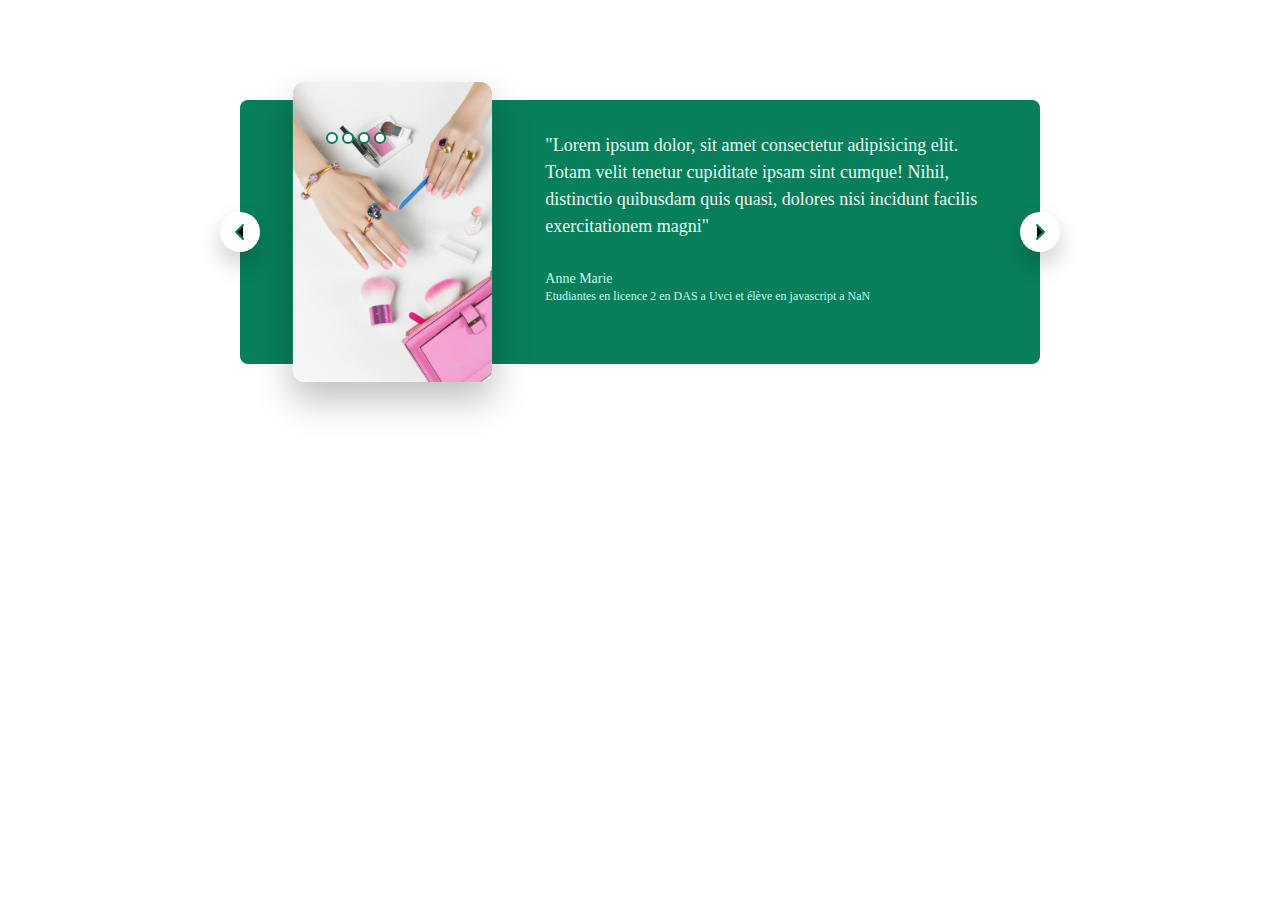
<file: carousel.html>
<!DOCTYPE html>
<html lang="en">
<head>
    <meta charset="UTF-8">
    <meta http-equiv="X-UA-Compatible" content="IE=edge">
    <meta name="viewport" content="width=device-width, initial-scale=1.0">
    <title>Document</title>
    <link rel="stylesheet" href="style.css">
</head>
<body>
    <div class="carousel">
        <img src="zhang-liven-JNbcL91ofQE-unsplash.jpg" alt="anne marie">
        <blockquote class="testimonial">
            <p class="testimonial-text">
                "Lorem ipsum dolor, sit amet consectetur
                adipisicing elit. Totam velit tenetur 
                cupiditate ipsam sint cumque! Nihil, 
                distinctio quibusdam quis quasi, dolores 
                nisi incidunt facilis exercitationem magni"
            </p>
            <p class="testimonial-author">Anne Marie</p>
            <p class="textimonial-job">
                Etudiantes en licence 2 en DAS a Uvci et élève en javascript a NaN
            </p>
        </blockquote>
        <button class="btn btn--left">
            <svg
                class="btn-icon"
                full="none"
                viewBox="0 0 24 24"
                stroke="currentCollor"
            >
            <path
                stroke-linecap="round"
                stroke-linejoin="round"
                stroke-width="2"
                d="M15 19l-7-7 7-7"
            />
            </svg>
        </button>
        <button class="btn btn--right">
            <svg
                class="btn-icon"
                full="none"
                viewBox="0 0 24 24"
                stroke="currentCollor"
            >
            <path
                stroke-linecap="round"
                stroke-linejoin="round"
                stroke-width="2"
                d="M9 5l7 7-7 7"
            />
            </svg>
        </button>
        <div class="dots">
            <button class="dot">&nbsp;</button>
            <button class="dot">&nbsp;</button>
            <button class="dot">&nbsp;</button>
            <button class="dot">&nbsp;</button>
        </div>
    </div>
</body>
</html>
</file>
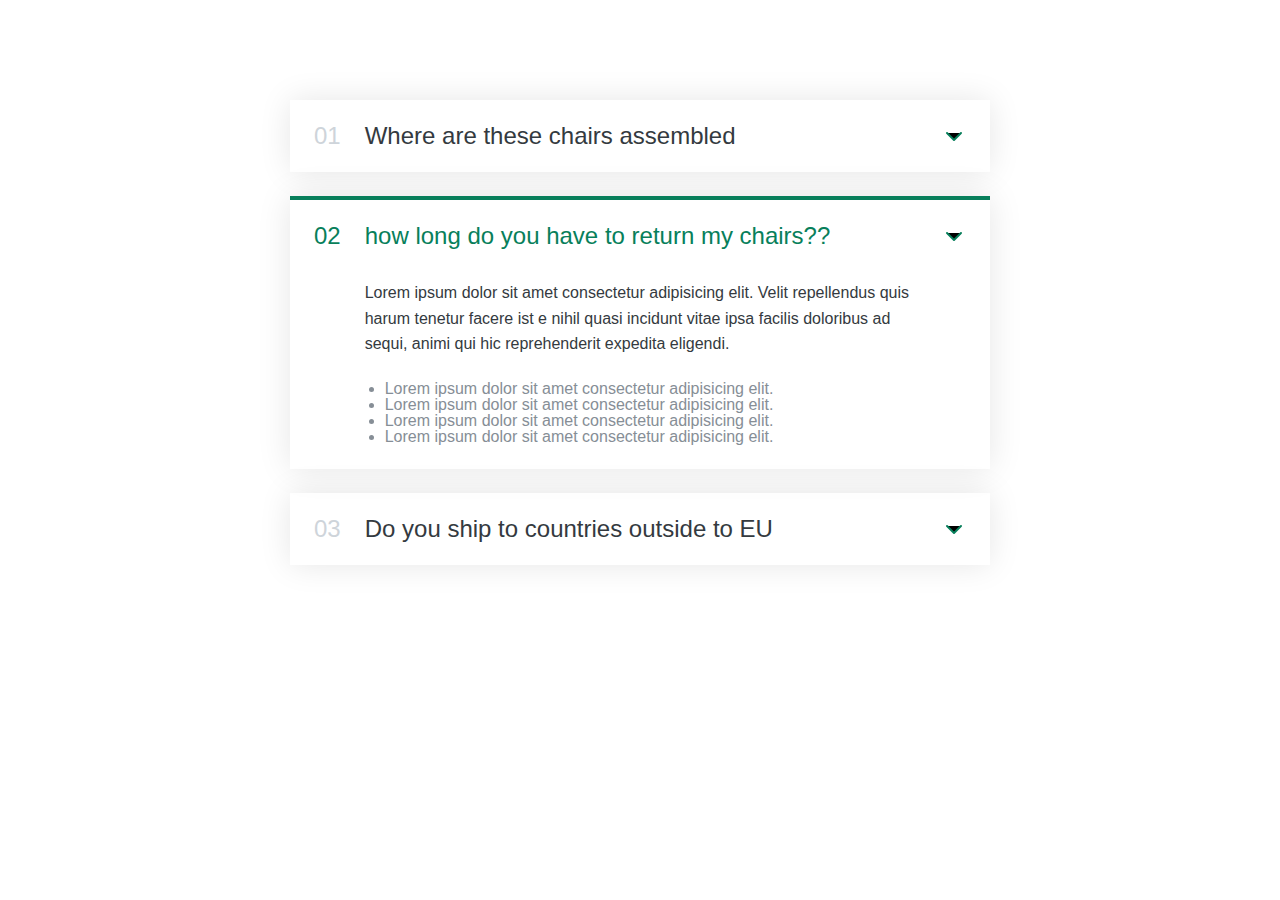
<file: pages/accordion.html>
<!DOCTYPE html>
<html lang="en">
<head>
    <meta charset="UTF-8">
    <meta http-equiv="X-UA-Compatible" content="IE=edge">
    <meta name="viewport" content="width=device-width, initial-scale=1.0">
    <title>accordion component</title>
    <link rel="stylesheet" href="../css/style.css">
    <style>
        *{
            margin: 0;
            padding: 0;
            box-sizing: border-box;
        }
        body{
            font-family: "inter", sans-serif;
            color: #343a40;
            line-height: 1 ;
        }
        .accordion{
            margin: 100px auto;
            width: 700px;
            display: flex;
            flex-direction: column;
            gap: 24px;
        }
        .number, 
        .text{
            font-size: 24px;
            font-weight: 500;
            /* color: #087f5b; */
        }
        .hidden-box p{
            line-height: 1.6;
            margin-bottom: 24px;
        }
        .hidden-box ul{
            color: #868e96;
            margin-left: 20px;

            display: flex;
            flex-direction: column;

        }
        .number{
            color: #ced4da;
        }
        .item{
            box-shadow: 0 0 32px rgba(0, 0, 0, 0.1);
            padding: 24px;
            display: grid;

            grid-template-columns: auto 1fr auto;
            gap: 12px;
            column-gap: 24px;
            row-gap: 32px;
        }
        .hidden-box{
            grid-column: 2;
            display: none;
        }
        .icon{
            width: 24px;
            height: 24px;
            stroke: #087f5b;
        }
        .open{
            border-top: 4px solid #087f5b;
        }
        .open .hidden-box{
            display: block;

        }
        .open .number,
        .open .text{
            color: #087f5b;
        }
    </style>
</head>
<body>
    <div class="accordion">
        <div class="item">
            <p class="number">01</p>
                <p class="text">Where are these chairs assembled</p>
                <svg
                    class="icon"
                    full="none"
                    viewBox="0 0 24 24"
                    stroke="currentCollor"
                >
                <path
                    stroke-linecap="round"
                    stroke-linejoin="round"
                    stroke-width="2"
                    d="M19 9l-7 7-7-7"
                />
            </svg>
            <div class="hidden-box">
                <p>
                    Lorem ipsum dolor sit amet consectetur adipisicing 
                    elit. Velit repellendus quis harum tenetur facere ist
                    e nihil quasi incidunt vitae ipsa facilis doloribus ad sequi,
                    animi qui hic reprehenderit expedita eligendi.
                </p>
                <ul>
                    <li>Lorem ipsum dolor sit amet consectetur adipisicing elit.</li>
                    <li>Lorem ipsum dolor sit amet consectetur adipisicing elit.</li>
                    <li>Lorem ipsum dolor sit amet consectetur adipisicing elit.</li>
                    <li>Lorem ipsum dolor sit amet consectetur adipisicing  elit.</li>
                </ul>
            </div>
        </div>
        <div class="item open">
            <p class="number">02</p>
                <p class="text">how long do you have to return my chairs??</p>
                <svg
                    class="icon"
                    full="none"
                    viewBox="0 0 24 24"
                    stroke="currentCollor"
                >
                <path
                    stroke-linecap="round"
                    stroke-linejoin="round"
                    stroke-width="2"
                    d="M19 9l-7 7-7-7"
                />
            </svg>
            <div class="hidden-box">
                <p>
                    Lorem ipsum dolor sit amet consectetur adipisicing 
                    elit. Velit repellendus quis harum tenetur facere ist
                    e nihil quasi incidunt vitae ipsa facilis doloribus ad sequi,
                    animi qui hic reprehenderit expedita eligendi.
                </p>
                <ul>
                    <li>Lorem ipsum dolor sit amet consectetur adipisicing elit.</li>
                    <li>Lorem ipsum dolor sit amet consectetur adipisicing elit.</li>
                    <li>Lorem ipsum dolor sit amet consectetur adipisicing elit.</li>
                    <li>Lorem ipsum dolor sit amet consectetur adipisicing  elit.</li>
                </ul>
            </div>
        </div>
        <div class="item">
            <p class="number">03</p>
                <p class="text">Do you ship to countries outside to EU</p>
                <svg
                    class="icon"
                    full="none"
                    viewBox="0 0 24 24"
                    stroke="currentCollor"
                >
                <path
                    stroke-linecap="round"
                    stroke-linejoin="round"
                    stroke-width="2"
                    d="M19 9l-7 7-7-7"
                />
            </svg>
            <div class="hidden-box">
                <p>
                    Lorem ipsum dolor sit amet consectetur adipisicing 
                    elit. Velit repellendus quis harum tenetur facere ist
                    e nihil quasi incidunt vitae ipsa facilis doloribus ad sequi,
                    animi qui hic reprehenderit expedita eligendi.
                </p>
                <ul>
                    <li>Lorem ipsum dolor sit amet consectetur adipisicing elit.</li>
                    <li>Lorem ipsum dolor sit amet consectetur adipisicing elit.</li>
                    <li>Lorem ipsum dolor sit amet consectetur adipisicing elit.</li>
                    <li>Lorem ipsum dolor sit amet consectetur adipisicing  elit.</li>
                </ul>
            </div>
        </div>
    </div>
</body>
</html>
</file>
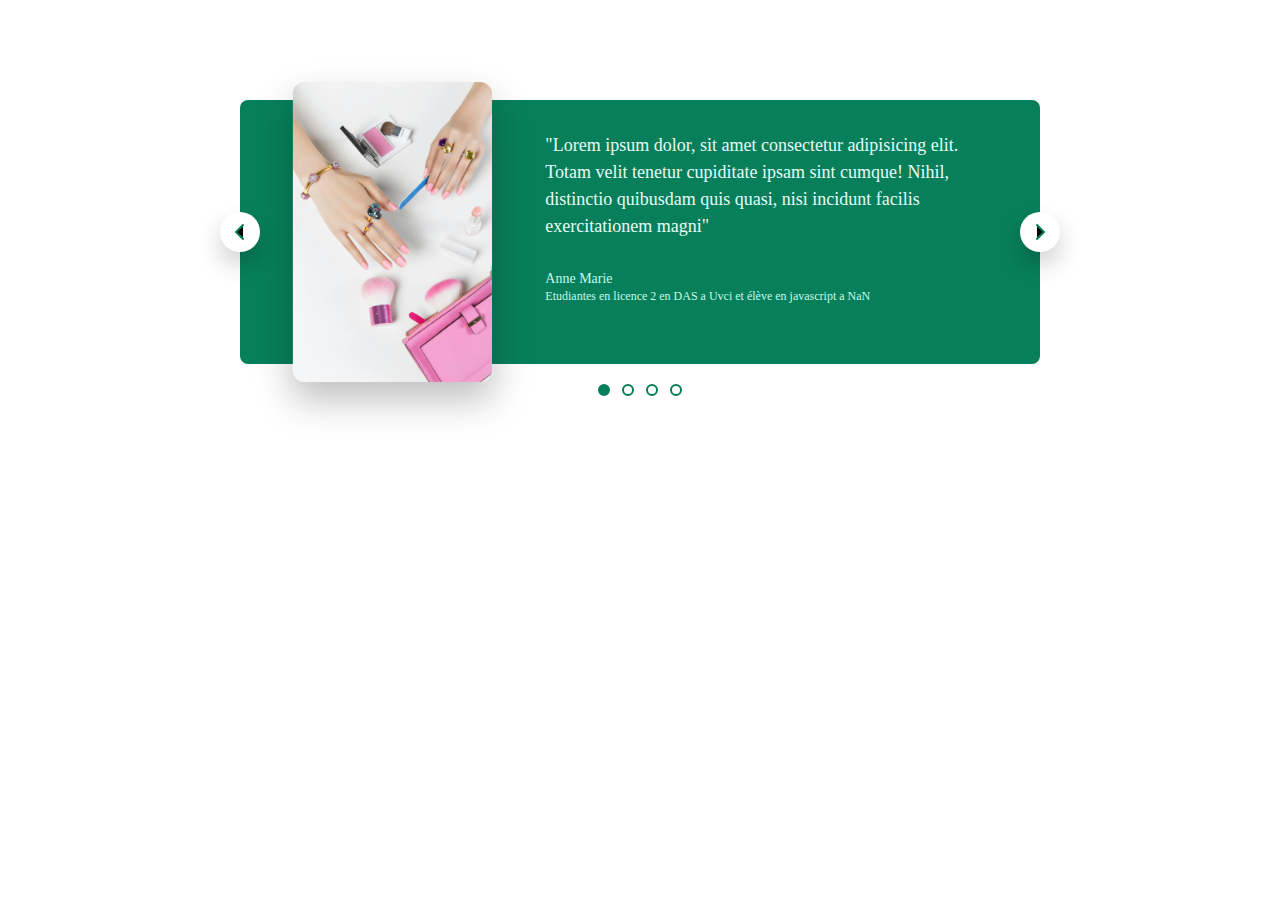
<file: pages/carousel.html>
<!DOCTYPE html>
<html lang="en">
<head>
    <meta charset="UTF-8">
    <meta http-equiv="X-UA-Compatible" content="IE=edge">
    <meta name="viewport" content="width=device-width, initial-scale=1.0">
    <title>Document</title>
    <link rel="stylesheet" href="../css/style.css">
</head>
<body>
    <div class="carousel">
        <img src="../images/zhang-liven-JNbcL91ofQE-unsplash.jpg" alt="anne marie">
        <blockquote class="testimonial">
            <p class="testimonial-text">
                "Lorem ipsum dolor, sit amet consectetur
                adipisicing elit. Totam velit tenetur 
                cupiditate ipsam sint cumque! Nihil, 
                distinctio quibusdam quis quasi, 
                nisi incidunt facilis exercitationem magni"
            </p>
            <p class="testimonial-author">Anne Marie</p>
            <p class="textimonial-job">
                Etudiantes en licence 2 en DAS a Uvci et élève en javascript a NaN
            </p>
        </blockquote>
        <button class="btn btn--left">
            <svg
                class="btn-icon"
                full="none"
                viewBox="0 0 24 24"
                stroke="currentCollor"
            >
            <path
                stroke-linecap="round"
                stroke-linejoin="round"
                stroke-width="2"
                d="M15 19l-7-7 7-7"
            />
            </svg>
        </button>
        <button class="btn btn--right">
            <svg
                class="btn-icon"
                full="none"
                viewBox="0 0 24 24"
                stroke="currentCollor"
            >
            <path
                stroke-linecap="round"
                stroke-linejoin="round"
                stroke-width="2"
                d="M9 5l7 7-7 7"
            />
            </svg>
        </button>
        <div class="dots">
            <button class="dot dot--fill">&nbsp;</button>
            <button class="dot">&nbsp;</button>
            <button class="dot">&nbsp;</button>
            <button class="dot">&nbsp;</button>
        </div>
    </div>
</body>
</html>
</file>
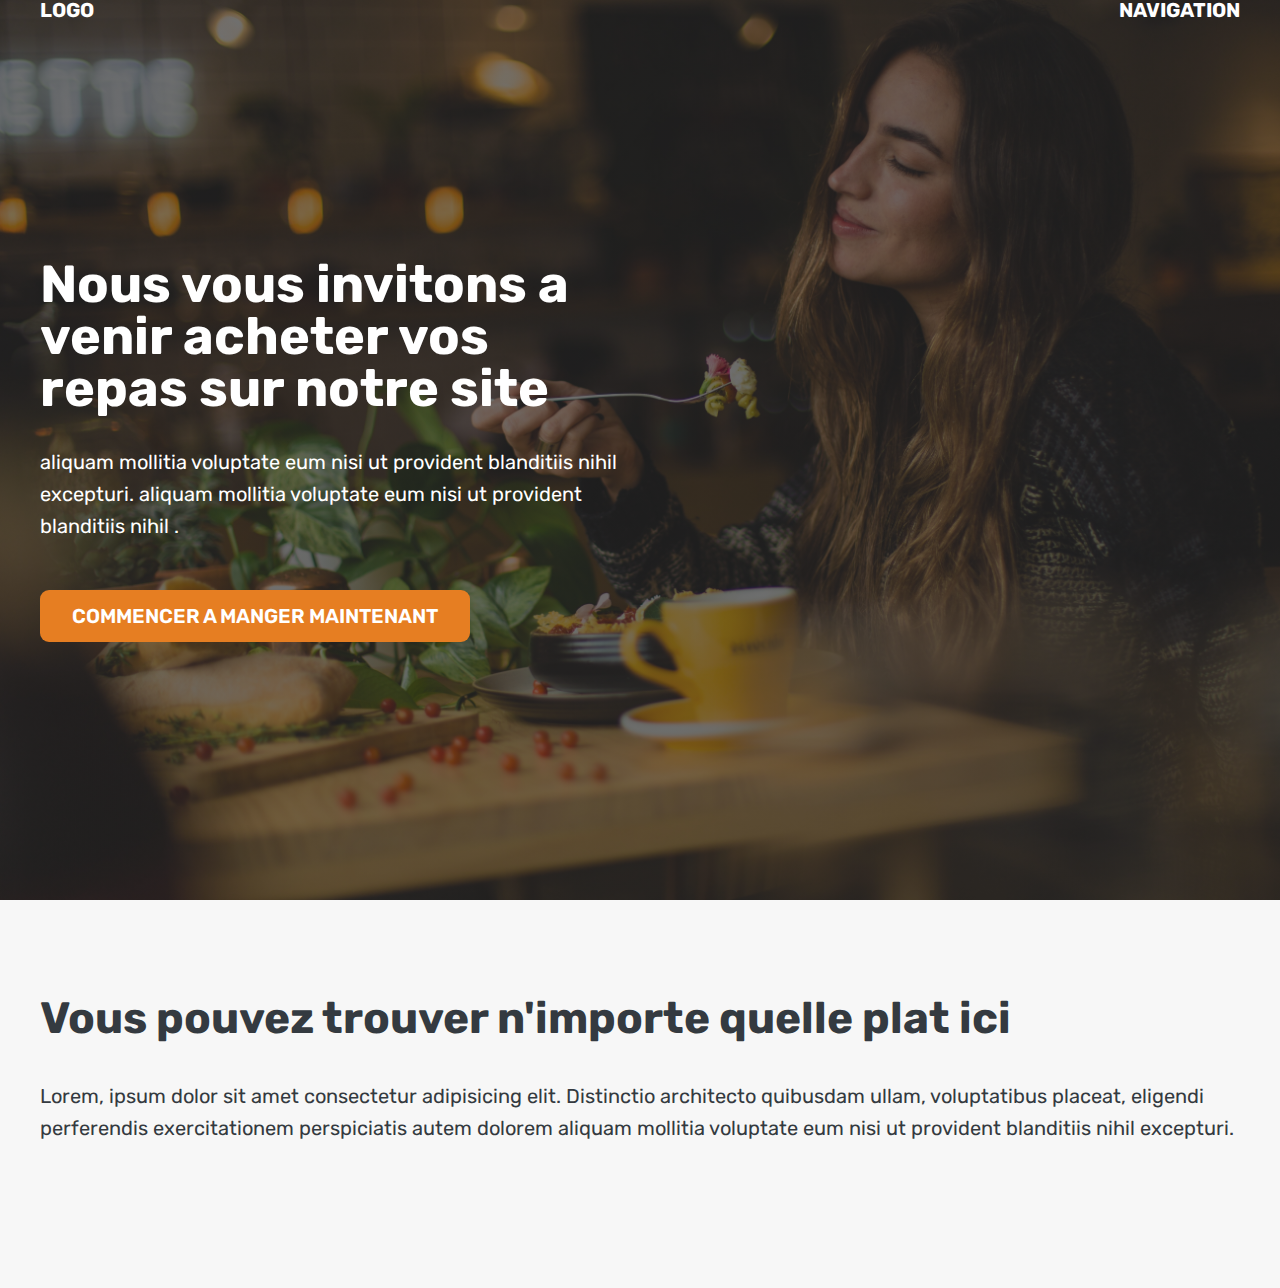
<file: pages/hero.html>
<!DOCTYPE html>
<html lang="en">
<head>
    <meta charset="UTF-8">
    <meta http-equiv="X-UA-Compatible" content="IE=edge">
    <meta name="viewport" content="width=device-width, initial-scale=1.0">
    <title>Document</title>
    <link rel="preconnect" href="https://fonts.googleapis.com">
    <link rel="preconnect" href="https://fonts.gstatic.com" crossorigin>
    <link href="https://fonts.googleapis.com/css2?family=Rubik:wght@400;600;700&display=swap" rel="stylesheet">
    <link rel="stylesheet" href="../css/hero.css">

</head>
<body>
    <header>
        <nav class="container">
            <div>LOGO</div>
            <div>NAVIGATION</div>
        </nav>


        <div class="header-container">
            <div class="header-container-inner">
                <h1>Nous vous invitons a venir acheter vos repas sur notre site</h1>
                <p> aliquam mollitia voluptate eum nisi ut provident blanditiis nihil excepturi. aliquam mollitia voluptate eum nisi ut provident blanditiis nihil .</p>
                <a href="#" class="btn">COMMENCER A MANGER MAINTENANT</a>
            </div>
        </div>
    </header>
    <section>
        <div class="container">
            <h2>Vous pouvez trouver n'importe quelle plat ici</h2>
            <p>
                Lorem, ipsum dolor sit amet consectetur adipisicing elit.
                Distinctio architecto quibusdam ullam, voluptatibus placeat,
                eligendi perferendis exercitationem perspiciatis autem dolorem 
                aliquam mollitia voluptate eum nisi ut provident blanditiis nihil excepturi.</p>
        </div>
    </section>
</body>
</html>
</file>
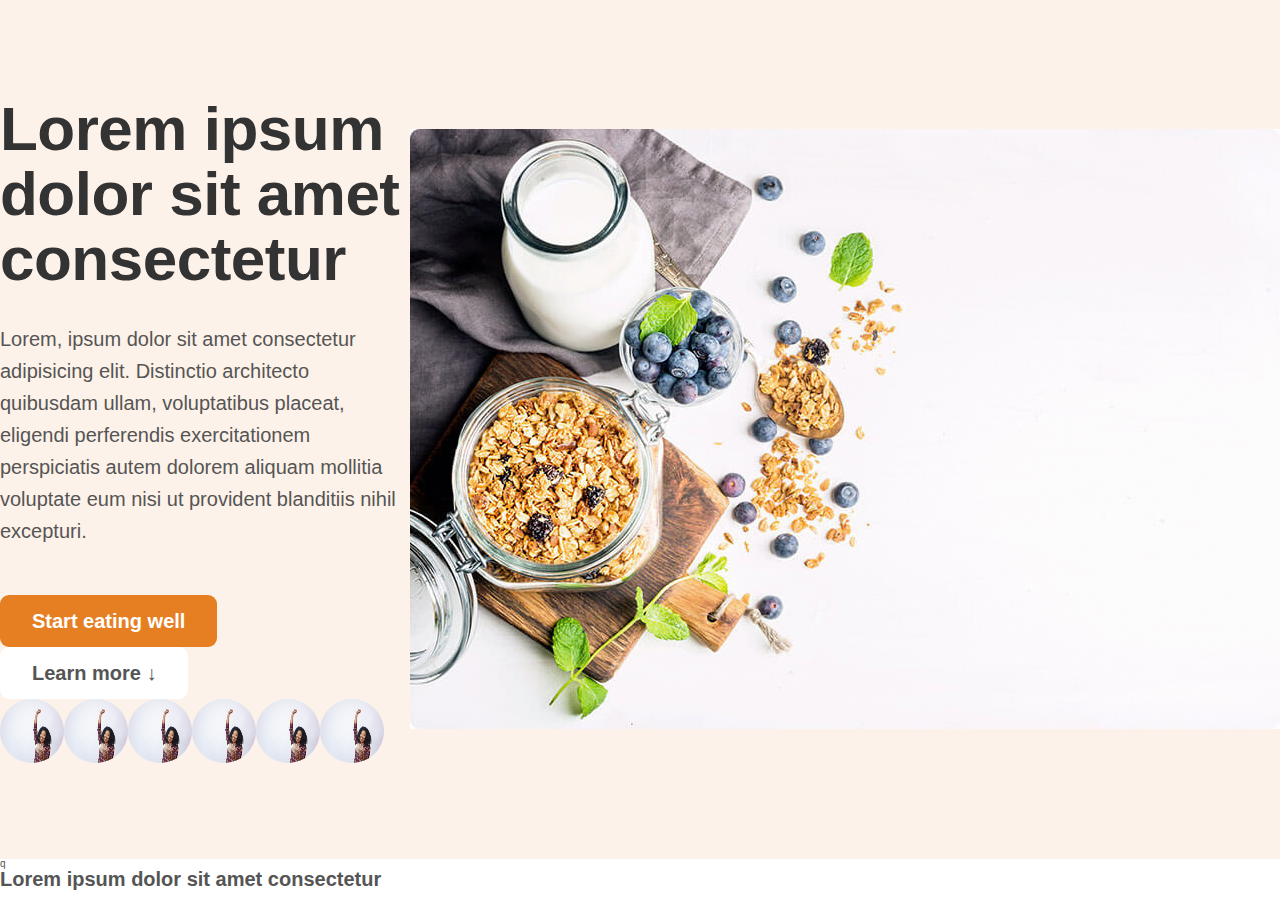
<file: pages/omnifood.html>
<!DOCTYPE html>
<html lang="en">
<head>
    <meta charset="UTF-8">
    <meta http-equiv="X-UA-Compatible" content="IE=edge">
    <meta name="viewport" content="width=device-width, initial-scale=1.0">
    <title> Omnifood </title>
    <link rel="stylesheet" href="../css/omnifood.css">
</head>
<body>
    <section class="section-hero">
       <div class="hero">
            <div class="hero-text-box">
                <h1 class="heading-primary">Lorem ipsum dolor sit amet consectetur</h1>
                <p class="hero-description">
                    Lorem, ipsum dolor sit amet consectetur adipisicing elit.
                    Distinctio architecto quibusdam ullam, voluptatibus placeat,
                    eligendi perferendis exercitationem perspiciatis autem dolorem 
                    aliquam mollitia voluptate eum nisi ut provident blanditiis nihil 
                    excepturi.
                </p>
                <a href="#" class="btn btn--full margin-right-sm">Start eating well</a>
                <a href="#" class="btn btn--outline">Learn more &darr;</a>
                <div class="delivered-meals">
                    <div class="delivered-imgs">
                        <img src="../images/persoon.png" alt="person">
                        <img src="../images/persoon.png" alt="person">
                        <img src="../images/persoon.png" alt="person">
                        <img src="../images/persoon.png" alt="person">
                        <img src="../images/persoon.png" alt="person">
                        <img src="../images/persoon.png" alt="person">
                    </div>
                </div>
            </div>
            <div class="hero-img-box">
                <img src="../images/fond.jpeg" alt="Lorem ipsum dolor sit amet consectetur">
            </div>
       </div>
    </section>q
    <h1>Lorem ipsum dolor sit amet consectetur </h1>
</body>
</html>
</file>
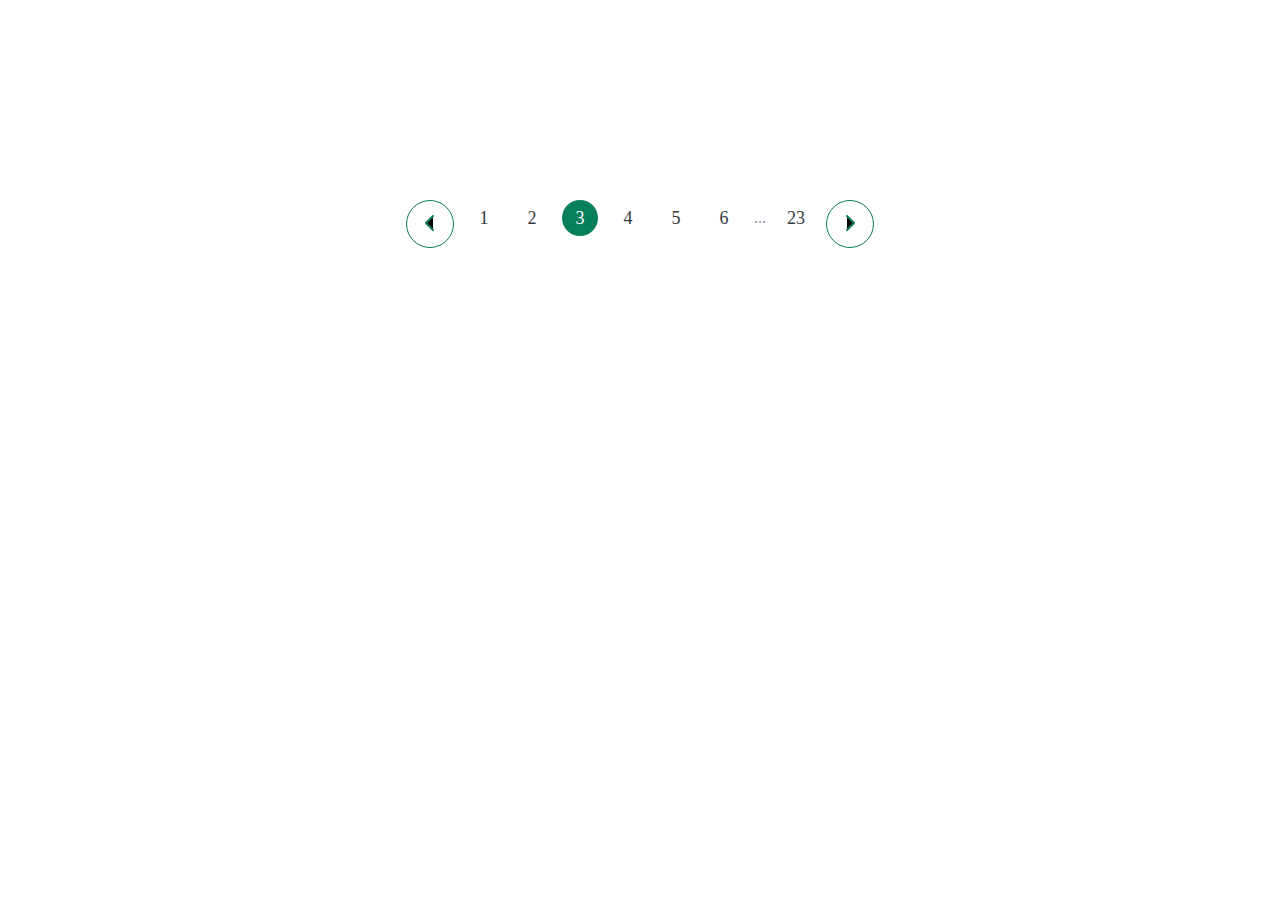
<file: pages/pagination.html>
<!DOCTYPE html>
<html lang="en">
<head>
    <meta charset="UTF-8">
    <meta http-equiv="X-UA-Compatible" content="IE=edge">
    <meta name="viewport" content="width=device-width, initial-scale=1.0">
    <title>Document</title>
    <link rel="stylesheet" href="../css/pagination.css">
</head>
<body>
    <div class="pagination">
        <button class="btn">
            <svg
                class="btn-icon"
                full="none"
                viewBox="0 0 24 24"
                stroke="currentCollor"
            >
            <path
                stroke-linecap="round"
                stroke-linejoin="round"
                stroke-width="2"
                d="M15 19l-7-7 7-7"
            />
            </svg>
        </button>
        <a href="#" class="page-link">1</a>
        <a href="#" class="page-link">2</a>
        <a href="#" class="page-link page-link--current">3</a>
        <a href="#" class="page-link">4</a>
        <a href="#" class="page-link">5</a>
        <a href="#" class="page-link">6</a>
        <span class="dots">...</span>
        <a href="#" class="page-link">23</a>
        <button class="btn">
            <svg
                class="btn-icon"
                full="none"
                viewBox="0 0 24 24"
                stroke="currentCollor"
            >
            <path
                stroke-linecap="round"
                stroke-linejoin="round"
                stroke-width="2"
                d="M9 5l7 7-7 7"
            />
            </svg>
        </button>
    </div>
</body>
</html>
</file>
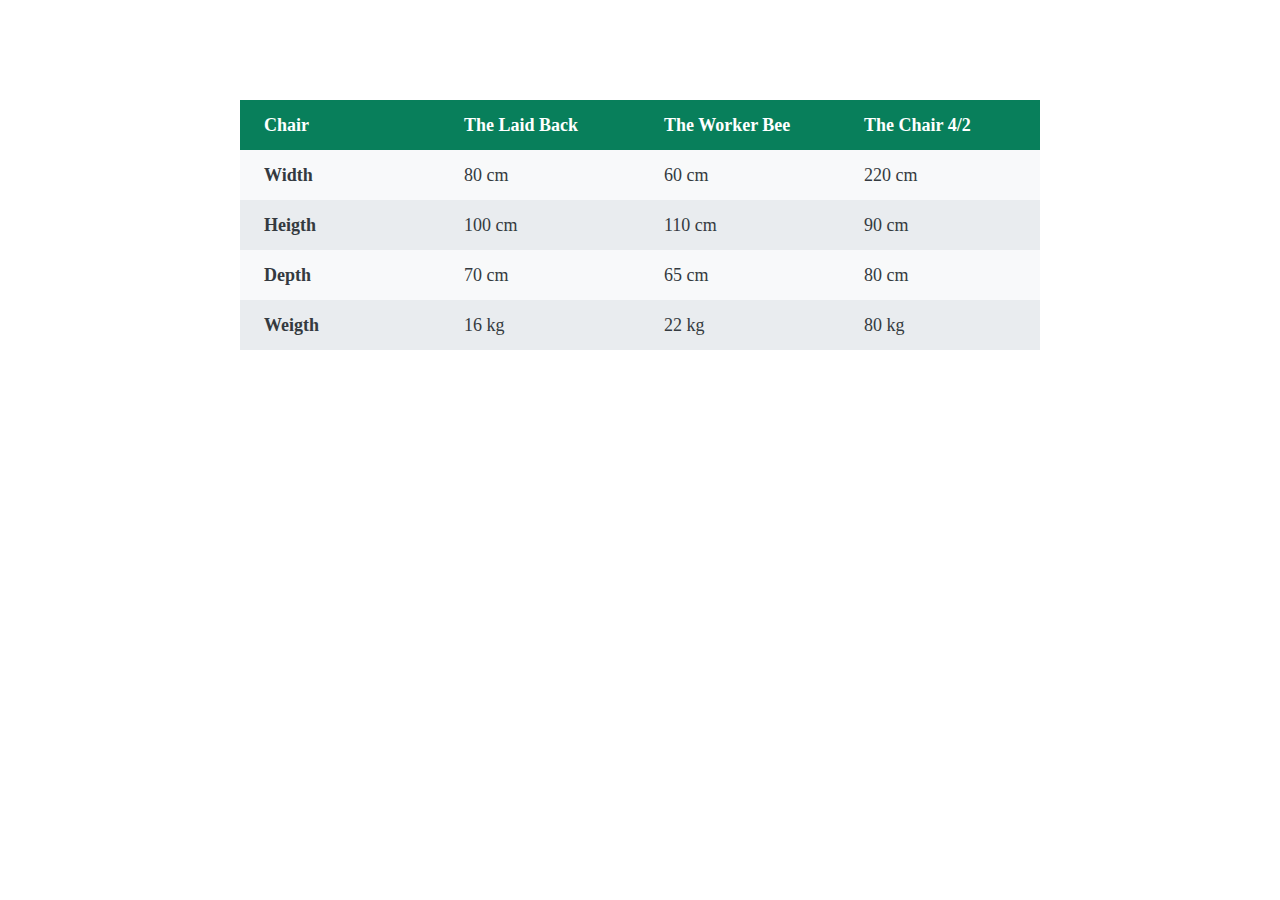
<file: pages/table.html>
<!DOCTYPE html>
<html lang="en">
<head>
    <meta charset="UTF-8">
    <meta http-equiv="X-UA-Compatible" content="IE=edge">
    <meta name="viewport" content="width=device-width, initial-scale=1.0">
    <title>Document</title>
    <link rel="stylesheet" href="../css/table.css">
</head>
<body>
    <table>
       <thead>
            <tr>
                <th>Chair</th>
                <th>The Laid Back</th>
                <th>The Worker Bee</th>
                <th>The Chair 4/2</th>
            </tr>
       </thead>
       <tbody>
            <tr>
                <th>Width</th>
                <td>80 cm</td>
                <td>60 cm</td>
                <td>220 cm</td>
            </tr>
            <tr>
                <th>Heigth</th>
                <td>100 cm</td>
                <td>110 cm</td>
                <td>90 cm</td>
            </tr>
            <tr>
                <th>Depth</th>
                <td>70 cm</td>
                <td>65 cm</td>
                <td>80 cm</td>
            </tr>
            <tr>
                <th>Weigth</th>
                <td>16 kg</td>
                <td>22 kg</td>
                <td>80 kg</td>
            </tr>
       </tbody>
    </table>


   
</body>
</html>
</file>
<file: style.css>
*{
    margin: 0;
    padding: 0;
    box-sizing: border-box;
}
body{
    font-family: 'inter' sans-serif;
    color: #343a40;
    line-height: 1;
}

.carousel{
    background-color: #087f5b;
    width: 800px;
    margin: 100px auto;
    border-radius: 8px;
    padding: 32px;
    padding-left: 86px;
    position: relative;

    display: flex;
    /* align-items: center; */
    gap: 86px;
}
img{
    height: 200px;
    border-radius: 8px;
    transform: scale(1.5);
    box-shadow: 0 12px 24px rgba(0,0,0,.25);
}
.testimonial-text{
    font-size: 18px;
    font-weight: 500;
    line-height: 1.5;
    margin-bottom: 32px;
    color: #e6fcf5;
}
.testimonial-author{
    font-size: 14px;
    margin-bottom: 4px;
    color: #c3faeB;
}
.textimonial-job{
    font-size: 12px;
    color: #c3faeB;
}
.btn{
    background-color: #fff;
    border: none;
    height: 40px;
    width: 40px;
    position: absolute;
    border-radius: 50%;
    box-shadow: 0 12px 24px rgba(0,0,0,.2);

    display: flex;
    align-items: center;
    justify-content: center;
    cursor: pointer;
}
.btn--left{
    left: 0;
    top: 50%;
    transform: translate(-50%,-50%);
}
.btn--right{
    right: 0;
    top: 50%;
    transform: translate(50%,-50%);
}
.btn-icon{
    height: 24px;
    width: 24px;
    stroke: #087f5b;
}
.dots{
    position: absolute;
}
.dot{
    height: 12px;
    width: 12px;
    background-color: #fff;
    border: 2px solid #087f5b;
    border-radius: 50%;
    cursor: pointer;
}
</file>
<file: css/style.css>
*{
    margin: 0;
    padding: 0;
    box-sizing: border-box;
}
body{
    font-family: 'inter' sans-serif;
    color: #343a40;
    line-height: 1;
}

.carousel{
    background-color: #087f5b;
    width: 800px;
    margin: 100px auto;
    border-radius: 8px;
    position: relative;
    padding: 32px 48px 32px 86px;

    display: flex;
    /* align-items: center; */
    gap: 86px;
}
img{
    height: 200px;
    border-radius: 8px;
    transform: scale(1.5);
    box-shadow: 0 12px 24px rgba(0,0,0,.25);
}
.testimonial-text{
    font-size: 18px;
    font-weight: 500;
    line-height: 1.5;
    margin-bottom: 32px;
    color: #e6fcf5;
}
.testimonial-author{
    font-size: 14px;
    margin-bottom: 4px;
    color: #c3faeB;
}
.textimonial-job{
    font-size: 12px;
    color: #c3faeB;
}
.btn{
    background-color: #fff;
    border: none;
    height: 40px;
    width: 40px;
    position: absolute;
    border-radius: 50%;
    box-shadow: 0 12px 24px rgba(0,0,0,.2);

    display: flex;
    align-items: center;
    justify-content: center;
    cursor: pointer;
}
.btn--left{
    left: 0;
    top: 50%;
    transform: translate(-50%,-50%);
}
.btn--right{
    right: 0;
    top: 50%;
    transform: translate(50%,-50%);
}
.btn-icon{
    height: 24px;
    width: 24px;
    stroke: #087f5b;
}
.dots{
    position: absolute;
    left: 50%;
    bottom: 0;
    transform: translate(-50%, 32px);

    display: flex;
    gap: 12px;
}
.dot{
    height: 12px;
    width: 12px;
    background-color: #fff;
    border: 2px solid #087f5b;
    border-radius: 50%;
    cursor: pointer;
}
.dot--fill{
    background-color: #087f5b;

}
</file>
<file: css/hero.css>
*{
    margin: 0;
    padding: 0;
    box-sizing: border-box;
}
body{
    font-family: 'inter' sans-serif;
    color: #343a40;
    line-height: 1;
}
html{
    font-family: 'Rubik', sans-serif;
    color: #444;
}
nav{
    font-size: 20px;
    font-weight: 700;
    display: flex;
    justify-content: space-between;
    margin-top: 32px;
}
h1{
    font-size: 52px;
    margin-bottom: 32px;
    line-height: 1,05;
}
p{
    font-size: 20px;
    line-height: 1.6;
    margin-bottom: 48px;
}
.btn:link,
.btn:visited{
    font-size: 20px;
    font-weight: 600;
    background-color: #e67e22;
    text-decoration: none;
    color: #fff;
    display: inline-block;
    padding: 16px 32px;
    border-radius: 9px;
}
h2{
    font-size: 44px;
    margin-bottom: 40px;
}
section{
    padding: 96px 0;
    margin: 0 auto;
    background-color: #f7f7f7;
}
.container{
    margin: 0 auto;
    width: 1200px;
}
header{
    height: 100vh;
    position: relative;

    background-image: linear-gradient(rgba(34,34,34,0.6),rgba(34,34,34,0.6)),
    url(../images/fond.jpg);
    background-size: cover;
    color: #fff;
}
.header-container{
    width: 1200px;
    position: absolute;
    left: 50%;
    top: 50%;
    transform: translate(-50%, -50%);
}
.header-container-inner{
    width: 50%;
}
</file>
<file: css/omnifood.css>
/* ----------- Typographhy system ------------ */

*{
    margin: 0;
    padding: 0;
    box-sizing: border-box;
}
html{
    font-size: 62.5%;
}

body{
    font-family: sans-serif;
    line-height: 1;
    font-weight: 400;
    color: #555;
}

.section-hero{
    background-color: #fdf2e9;
    padding: 9.6rem 0;
}

.hero{
    max-width: 130rem;
    display: grid;
    grid-template-columns: 1fr 1fr;
    margin: 0 auto;
    align-items: center;
}

.hero-img{
    width: 100%;
}

.heading-primary{
    font-size: 6.2rem;
    font-weight: 700;
    line-height: 1.05;
    color: #333;
    letter-spacing: -0.5px;
    margin-bottom: 3.2rem;
}

.hero-description{
    font-size: 2rem;
    line-height: 1.6;
    margin-bottom: 4.8rem;
}

.btn:link, .btn:visited{
    font-weight: 600;
    color: #fff;
    font-size: 2rem;
    padding: 1.6rem 3.2rem;
    border-radius: 9px;
    text-decoration: none;
    display: inline-block;
} 

.btn--full:link, 
.btn--full:visited{
    background-color: #e67e22;
    color: #fff;
    transition: background-color 0.3s;
    margin-right: 1.6rem;
}

.btn--full:hover, 
.btn--full:active{
    background-color: #cf711f;
}

.btn--outline:link, 
.btn--outline:visited{
    background-color: #fff;
    color: #555;
}

.btn--outline:hover, 
.btn--outline:active{
    background-color: #fdf2e9;
    /* border: 3px solid #fff; */
    box-shadow: inset 0 0 0 3px #fff;
}

.hero-img{
    width: 100%;
}

.margin-right-sm{
    margin-right: 1.6rem !important;
}

.delivered-meals{
    display: flex;
}
.delivered-imgs{
    display: flex;
}
.delivered-imgs img{
    height: 6.4rem;
    border-radius: 50%;
    width: 6.4rem ;
}
</file>
<file: css/pagination.css>
*{
    margin: 0;
    padding: 0;
    box-sizing: border-box;
}
body{
    font-family: 'inter' sans-serif;
    color: #343a40;
    line-height: 1;
    display: flex;
    justify-content: center;
}

.btn{
    border: 1px solid #087f5b;
    height: 48px;
    width: 48px;
    background: none;
    border-radius: 50%;
    cursor: pointer;
}
.btn:hover{
    background-color: #087f5b;
}
.btn:hover .btn-icon{
    stroke: #fff;
}
.btn-icon{
    height: 24px;
    width: 24px;
    stroke: #087f5b;
}
.page-link:link,
.page-link:visited{
    font-size: 18px;
    color: #343a40;
    text-decoration: none;
    height: 36px;
    width: 36px;
    display: inline-block;
    display: flex;
    border-radius: 50%;
    align-items: center;
    justify-content: center;
}
.page-link:hover,
.page-link:active,
.page-link.page-link--current{
    background-color: #087f5b;
    color: #fff;
}
.pagination{
    display: flex;
    text-align: center;
    gap: 12px;
    margin-top: 200px;
}
.dots{
    margin-top: 10px;
    color: #868e96;
}
</file>
<file: css/table.css>
*{
    margin: 0;
    padding: 0;
    box-sizing: border-box;
}
body{
    font-family: 'inter' sans-serif;
    color: #343a40;
    display: flex;
    justify-content: center;
    line-height: 1;
}
 table{
    width: 800px;
    margin-top: 100px;
    /* border: 1px solid #343a40; */
    border-collapse: collapse;
    font-size: 18px;
 }
 th,
 td{
    padding: 16px 24px;
    text-align: left;
 }
 thead tr{
    background-color: #087f5b;
    color: #fff;}
 thead th{
    width: 25%;
 }
 tbody tr:nth-child(odd){
    background-color: #f8f9fa;
 }
 tbody tr:nth-child(even){
    background-color: #e9ecef;
 }
</file>
